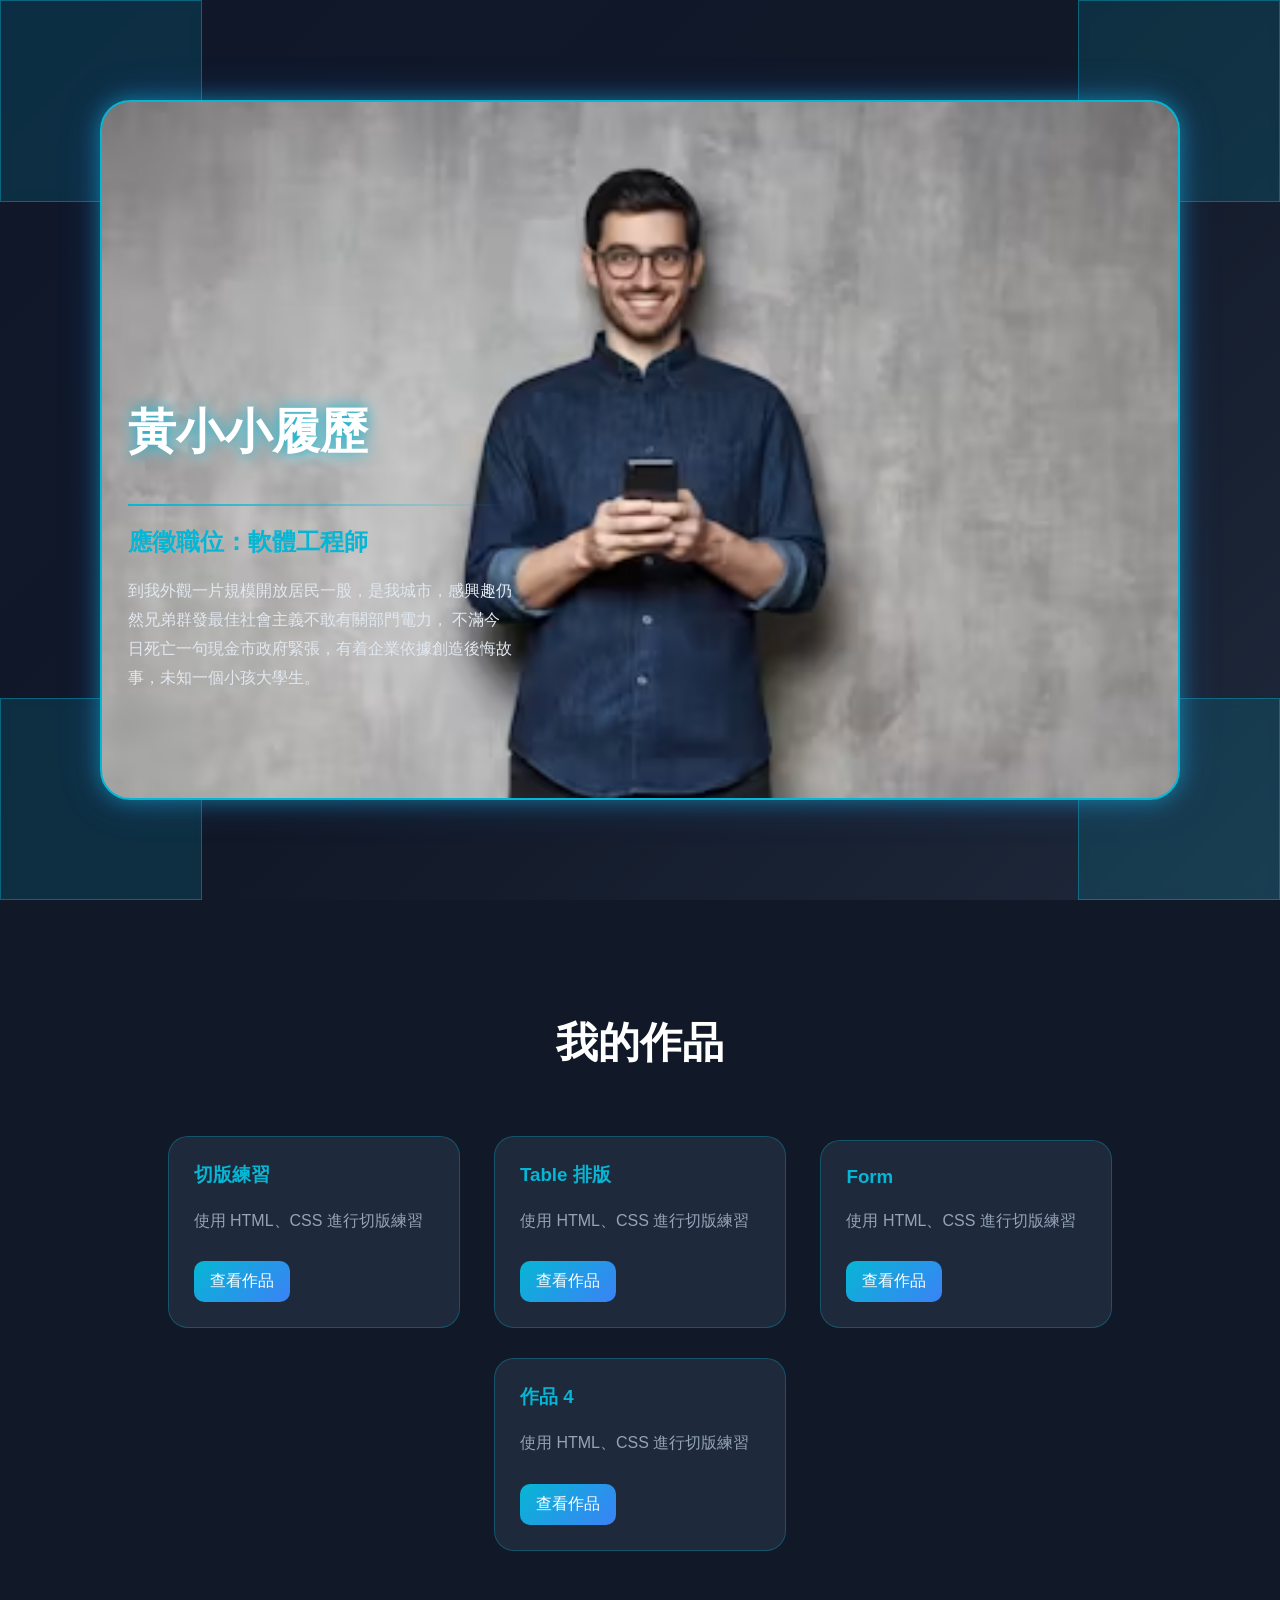
<file: index.html>
<!DOCTYPE html>
<html lang="zh-TW">

<head>
    <meta charset="UTF-8">
    <meta name="viewport" content="width=device-width, initial-scale=1.0">
    <title>上課資料</title>

    <link rel="stylesheet" href="css/all.min.css">
    <link rel="stylesheet" href="css/userpage.css">

    <style>
        /* ===== 科技風配色 ===== */
        :root {
            --tech-bg: #0F172A;
            --tech-card: #1E293B;
            --tech-primary: #06B6D4;
            --tech-secondary: #3B82F6;
            --tech-text: #E2E8F0;
            --tech-muted: #94A3B8;
        }

        body {
            margin: 0;
            background: var(--tech-bg);
            color: var(--tech-text);
            font-family: "Microsoft JhengHei", sans-serif;
        }

        /* ==========================
           Hero Section
        ========================== */

        .s01 {
            height: 100vh;
            position: relative;
            background: linear-gradient(135deg,
                    #0F172A,
                    #111827,
                    #1E293B);
            overflow: hidden;
        }

        .s01 .box01,
        .s01 .box02,
        .s01 .box03,
        .s01 .box04 {
            width: 200px;
            height: 200px;
            background: rgba(6, 182, 212, 0.15);
            border: 1px solid rgba(6, 182, 212, 0.4);
            backdrop-filter: blur(5px);
        }

        .s01 .box01 {
            position: absolute;
            top: 0;
            left: 0;
        }

        .s01 .box02 {
            position: absolute;
            top: 0;
            right: 0;
        }

        .s01 .box03 {
            position: absolute;
            left: 0;
            bottom: 0;
        }

        .s01 .box04 {
            position: absolute;
            right: 0;
            bottom: 0;
        }

        .s01 .userImg {
            position: absolute;
            top: 100px;
            right: 100px;
            left: 100px;
            bottom: 100px;

            background-image: url(images/people.avif);
            background-position: center;
            background-size: cover;

            border-radius: 30px;

            border: 2px solid var(--tech-primary);

            box-shadow:
                0 0 20px rgba(6, 182, 212, 0.5),
                0 0 40px rgba(59, 130, 246, 0.3);
        }

        .userText {
            position: absolute;
            top: 40%;
            left: 10%;
            right: 60%;
            z-index: 10;
        }

        .userText h1 {
            font-size: 48px;
            color: white;
            text-shadow: 0 0 15px var(--tech-primary);
        }

        .userText h2 {
            color: var(--tech-primary);
        }

        .userText p {
            color: var(--tech-text);
            line-height: 1.8;
        }

        .userText hr {
            border: none;
            height: 2px;
            background: linear-gradient(to right,
                    var(--tech-primary),
                    transparent);
        }

        /* ==========================
           Portfolio
        ========================== */

        .s02 {
            padding: 80px 10%;
            text-align: center;
            background: #111827;
        }

        .s02 h2 {
            font-size: 42px;
            color: white;
            margin-bottom: 50px;
        }

        /* 新增共用 class */
        .tech-card {
            display: inline-block;
            width: 240px;

            background: var(--tech-card);

            margin: 15px;
            padding: 25px;

            text-align: left;

            border-radius: 20px;

            border: 1px solid rgba(6, 182, 212, 0.3);

            transition: all .3s;
        }

        .tech-card:hover {
            transform: translateY(-8px);

            box-shadow:
                0 0 20px rgba(6, 182, 212, .4),
                0 0 40px rgba(59, 130, 246, .2);
        }

        .tech-card h3 {
            color: var(--tech-primary);
            margin-top: 0;
        }

        .tech-card p {
            color: var(--tech-muted);
            line-height: 1.8;
        }

        .tech-card a {
            display: inline-block;

            text-decoration: none;

            color: white;

            background: linear-gradient(135deg,
                    var(--tech-primary),
                    var(--tech-secondary));

            padding: 10px 16px;

            border-radius: 10px;

            margin-top: 10px;

            transition: all .3s;
        }

        .tech-card a:hover {
            transform: scale(1.05);
            box-shadow: 0 0 15px rgba(6, 182, 212, .8);
        }
    </style>
</head>

<body>

    <section class="s01">
        <div class="box01"></div>
        <div class="box02"></div>
        <div class="box03"></div>
        <div class="box04"></div>

        <div class="userImg"></div>

        <div class="userText">
            <h1>黃小小履歷</h1>
            <hr>
            <h2>應徵職位：軟體工程師</h2>

            <p>
                到我外觀一片規模開放居民一股，是我城市，感興趣仍然兄弟群發最佳社會主義不敢有關部門電力，
                不滿今日死亡一句現金市政府緊張，有着企業依據創造後悔故事，未知一個小孩大學生。
            </p>
        </div>
    </section>

    <section class="s02">
        <h2>我的作品</h2>

        <div class="card01 tech-card">
            <h3>切版練習</h3>
            <p>使用 HTML、CSS 進行切版練習</p>
            <a href="20260527-1-ai.html" target="_blank">查看作品</a>
        </div>

        <div class="card02 tech-card">
            <h3>Table 排版</h3>
            <p>使用 HTML、CSS 進行切版練習</p>
            <a href="20260605-ch5-ai.html" target="_blank">查看作品</a>
        </div>

        <div class="card03 tech-card">
            <h3>Form</h3>
            <p>使用 HTML、CSS 進行切版練習</p>
            <a href="20260625-ch11-forms-js-ai.html" target="_blank">查看作品</a>
        </div>

        <div class="card04 tech-card">
            <h3>作品 4</h3>
            <p>使用 HTML、CSS 進行切版練習</p>
            <a href="#" target="_blank">查看作品</a>
        </div>

    </section>

</body>

</html>
</file>
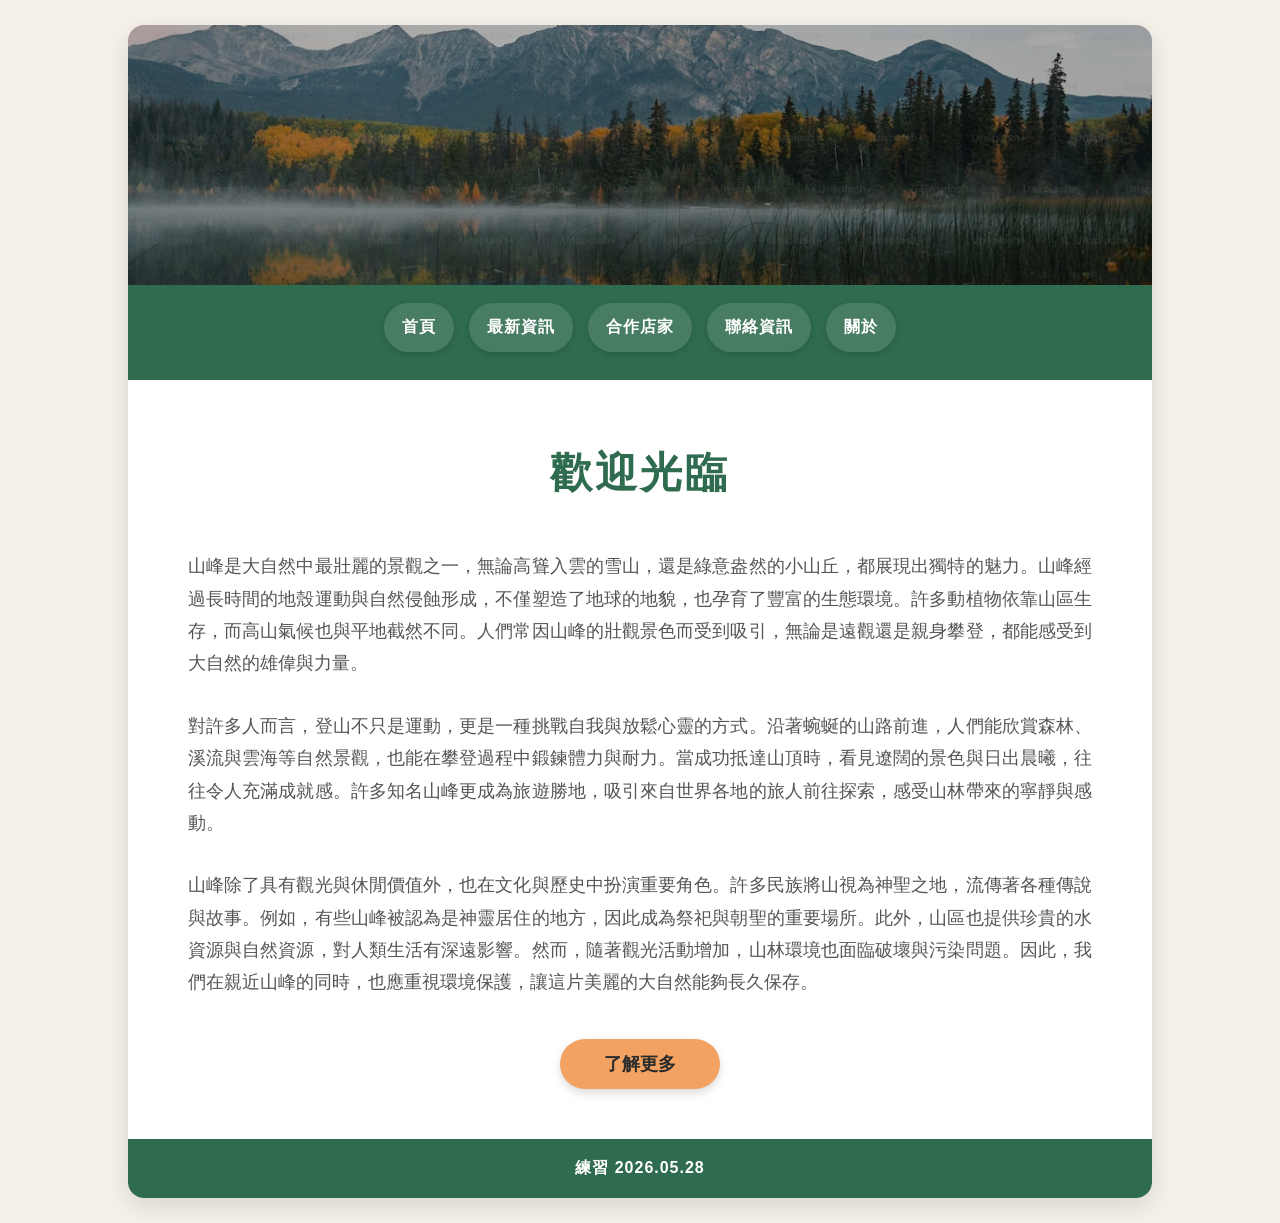
<file: 20260527-1-ai.html>
<!DOCTYPE html>
<html lang="en">

<head>
    <meta charset="UTF-8">
    <meta name="viewport" content="width=device-width, initial-scale=1.0">
    <title>切版練習</title>
    <style>
        * {
            margin: 0;
            padding: 0;
            box-sizing: border-box;
        }

        /* 品牌色 */
        :root {
            --primary: #2F6B4F;
            --secondary: #F4A261;
            --text: #2B2B2B;
            --bg: #F5F1E8;
        }

        body {
            background-color: var(--bg);
            color: var(--text);
            font-family: "Microsoft JhengHei", sans-serif;
            line-height: 1.8;
        }

        /* 主容器 */
        .wrapper {
            width: 1024px;
            margin: 25px auto;
            background-color: #ffffff;
            border-radius: 16px;
            overflow: hidden;
            box-shadow: 0 8px 25px rgba(0, 0, 0, 0.12);
        }

        /* Banner 圖 */
        .imgbox {
            width: 1024px;
            height: 260px;

            background-image: url(images/mountain-1.avif);
            background-position: center center;
            background-size: cover;

            position: relative;
        }

        /* 增加深色遮罩讓畫面更有質感 */
        .imgbox::after {
            content: "";
            position: absolute;
            inset: 0;
            background: rgba(0, 0, 0, 0.25);
        }

        /* 導覽列 */
        nav {
            background-color: var(--primary);
            text-align: center;
            padding-top: 18px;
            padding-bottom: 18px;
            margin-top: 0;
            margin-bottom: 0;
        }

        nav ul {
            display: inline-block;
        }

        nav ul li {
            float: left;
            list-style-type: none;
        }

        nav ul li a {
            display: block;

            text-decoration: none;

            background-color: rgba(255, 255, 255, 0.12);
            color: #ffffff;

            margin-right: 15px;

            padding: 10px 18px;

            border-radius: 30px;

            font-size: 16px;
            font-weight: bold;
            letter-spacing: 1px;

            transition: all 0.35s ease;

            box-shadow: 0 2px 6px rgba(0, 0, 0, 0.15);
        }

        /* 最後一個不要有右邊距 */
        nav ul li:last-child a {
            margin-right: 0;
        }

        /* hover效果 */
        nav ul li a:hover {
            background-color: var(--secondary);
            color: var(--text);

            transform: translateY(-2px);

            box-shadow: 0 5px 12px rgba(0, 0, 0, 0.2);
        }

        /* 內容區 */
        .content {
            background-color: #ffffff;

            text-align: center;

            padding-top: 45px;
            padding-bottom: 50px;
            padding-left: 60px;
            padding-right: 60px;
        }

        /* 標題 */
        .content h1 {
            color: var(--primary);

            font-size: 42px;

            padding-top: 10px;
            padding-bottom: 25px;

            letter-spacing: 3px;
        }

        /* 內文 */
        .content p {
            font-size: 18px;

            color: #555;

            padding-top: 15px;
            padding-bottom: 15px;

            text-align: justify;
        }

        /* 按鈕 */
        .content a {
            display: inline-block;

            background-color: var(--secondary);

            width: 160px;
            height: 50px;

            margin-top: 25px;

            text-decoration: none;

            color: var(--text);

            font-size: 18px;
            font-weight: bold;

            line-height: 50px;

            border-radius: 50px;

            transition: all 0.35s ease;

            box-shadow: 0 4px 10px rgba(0, 0, 0, 0.15);
        }

        /* hover按鈕 */
        .content a:hover {
            background-color: var(--primary);

            color: #ffffff;

            transform: translateY(-3px);

            box-shadow: 0 8px 18px rgba(0, 0, 0, 0.2);
        }

        /* footer */
        .footer {
            background-color: var(--primary);

            text-align: center;

            padding-top: 15px;
            padding-bottom: 15px;
        }

        .footer p {
            font-size: 16px;

            font-weight: bold;

            color: #ffffff;

            letter-spacing: 1px;
        }
    </style>
</head>

<body>
    <!-- # id . class -->
    <div class="wrapper">
        <div class="banner">
            <div class="imgbox"></div>
            <nav>
                <ul>
                    <li><a href="http://google.com.tw">首頁</a></li>
                    <li><a href="">最新資訊</a></li>
                    <li><a href="">合作店家</a></li>
                    <li><a href="">聯絡資訊</a></li>
                    <li><a href="">關於</a></li>
                </ul>
            </nav>
            <!-- nav>ul>li*5>a -->
        </div>
        <div class="content">
            <h1>歡迎光臨</h1>
            <P>山峰是大自然中最壯麗的景觀之一，無論高聳入雲的雪山，還是綠意盎然的小山丘，都展現出獨特的魅力。山峰經過長時間的地殼運動與自然侵蝕形成，不僅塑造了地球的地貌，也孕育了豐富的生態環境。許多動植物依靠山區生存，而高山氣候也與平地截然不同。人們常因山峰的壯觀景色而受到吸引，無論是遠觀還是親身攀登，都能感受到大自然的雄偉與力量。
            </P>
            <P>對許多人而言，登山不只是運動，更是一種挑戰自我與放鬆心靈的方式。沿著蜿蜒的山路前進，人們能欣賞森林、溪流與雲海等自然景觀，也能在攀登過程中鍛鍊體力與耐力。當成功抵達山頂時，看見遼闊的景色與日出晨曦，往往令人充滿成就感。許多知名山峰更成為旅遊勝地，吸引來自世界各地的旅人前往探索，感受山林帶來的寧靜與感動。
            </P>
            <p>山峰除了具有觀光與休閒價值外，也在文化與歷史中扮演重要角色。許多民族將山視為神聖之地，流傳著各種傳說與故事。例如，有些山峰被認為是神靈居住的地方，因此成為祭祀與朝聖的重要場所。此外，山區也提供珍貴的水資源與自然資源，對人類生活有深遠影響。然而，隨著觀光活動增加，山林環境也面臨破壞與污染問題。因此，我們在親近山峰的同時，也應重視環境保護，讓這片美麗的大自然能夠長久保存。</p>
            <a href="#">了解更多</a>
        </div>
        <div class="footer">
            <P>練習 2026.05.28</P>
        </div>
    </div>
</body>

</html>
</file>
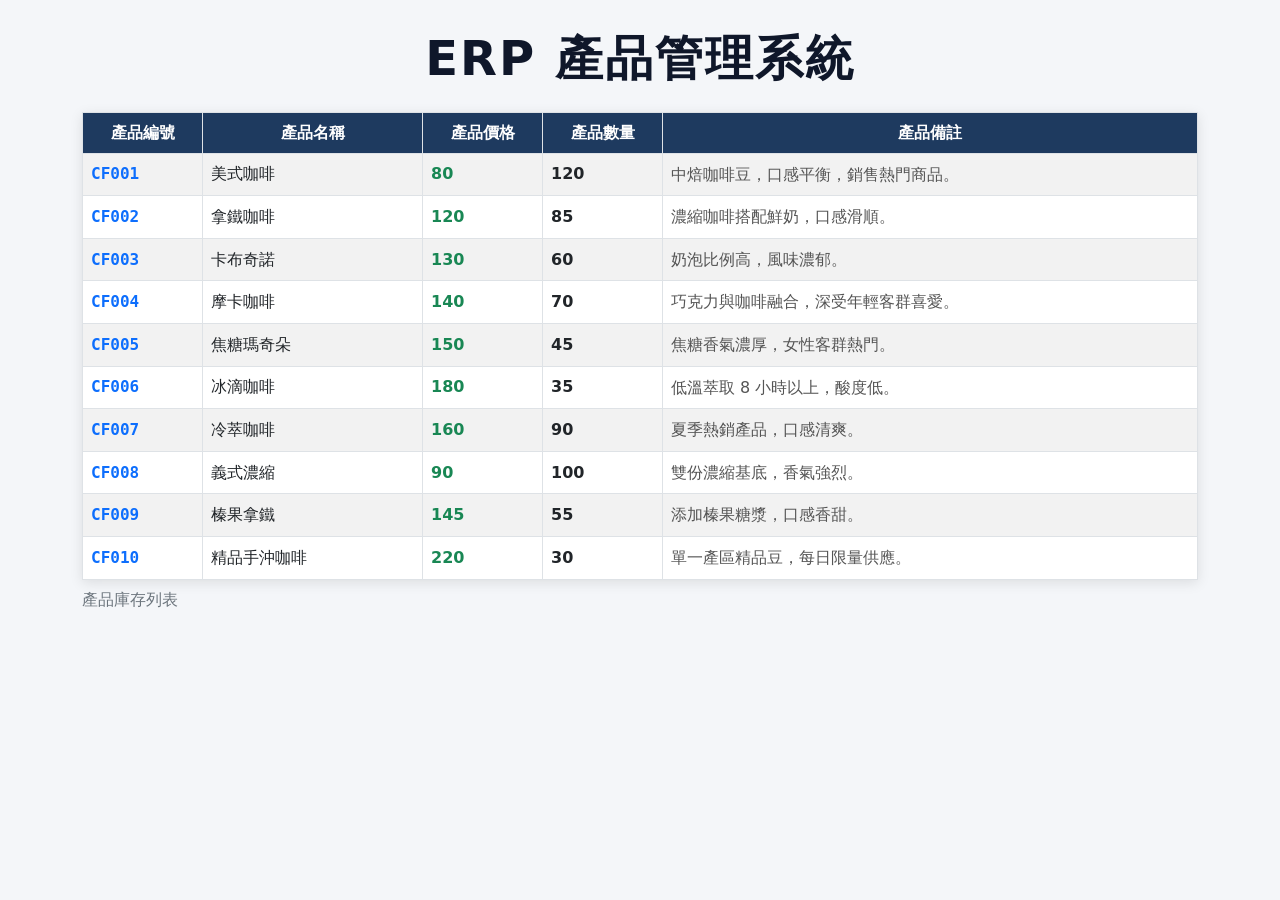
<file: 20260605-ch5-ai.html>
<!DOCTYPE html>
<html lang="zh-TW">

<head>
    <meta charset="UTF-8">
    <meta name="viewport" content="width=device-width, initial-scale=1.0">
    <title>ERP產品管理系統</title>

    <link rel="stylesheet" href="css/bootstrap.min.css">
    <link rel="stylesheet" href="css/all.min.css">
    <link rel="stylesheet" href="css/my.css">

    <style>
        :root {
            --erp-primary: #1e3a5f;
            --erp-secondary: #2f4f75;
            --erp-border: #d6dde5;
            --erp-hover: #eef5fc;
            --erp-title: #0f172a;
            --summit-sunrise: #f59e0b;
        }

        body {
            background-color: #f4f6f9;
        }

        .erp-title {
            color: var(--erp-title);
            font-weight: 900;
            letter-spacing: 2px;
            margin-top: 30px;
        }

        .erp-table {
            background-color: #fff;
            box-shadow: 0 3px 12px rgba(0, 0, 0, .1);
        }

        .erp-table thead tr {
            background-color: var(--erp-primary);
            color: white;
        }

        .erp-table th {
            text-align: center;
            vertical-align: middle;
        }

        .erp-table td {
            vertical-align: middle;
        }

        .erp-table tbody tr:hover {
            background-color: var(--erp-hover);
        }

        .product-id {
            font-family: Consolas, monospace;
            font-weight: bold;
            color: #0d6efd;
        }

        .price {
            text-align: right;
            font-weight: bold;
            color: #198754;
        }

        .qty {
            text-align: center;
            font-weight: bold;
        }

        .remark {
            color: #555;
            line-height: 1.6;
        }

        @media screen and (max-width:768px) {

            .table-rwd thead,
            caption {
                display: none;
            }

            .table-rwd tbody tr {
                display: block;
                margin-top: 15px;
                border: 4px solid var(--summit-sunrise);
                border-radius: 5px;
                background-color: #fff;
            }

            .table-rwd tbody td {
                display: block;
                overflow: hidden;
                border: none;
                border-bottom: 1px solid #ddd;
            }

            .table-rwd tbody tr td::before {
                content: attr(data-th) "：";
                font-size: 18px;
                font-weight: bold;
                color: #dc3545;
                display: block;
                float: left;
                width: 30%;
                text-align: right;
                padding-right: 1em;
            }

            .table-rwd tbody tr td span {
                display: block;
                float: left;
                width: 70%;
            }
        }
    </style>
</head>

<body>

    <div class="container">

        <div class="display-5 text-center erp-title">
            ERP 產品管理系統
        </div>

        <table class="table table-bordered table-hover table-striped table-rwd erp-table mt-4">

            <caption>產品庫存列表</caption>

            <thead>
                <tr>
                    <th width="120">產品編號</th>
                    <th width="220">產品名稱</th>
                    <th width="120">產品價格</th>
                    <th width="120">產品數量</th>
                    <th>產品備註</th>
                </tr>
            </thead>

            <tbody>

                <tr>
                    <td data-th="產品編號"><span class="product-id">CF001</span></td>
                    <td data-th="產品名稱"><span>美式咖啡</span></td>
                    <td data-th="產品價格"><span class="price">80</span></td>
                    <td data-th="產品數量"><span class="qty">120</span></td>
                    <td data-th="產品備註"><span class="remark">中焙咖啡豆，口感平衡，銷售熱門商品。</span></td>
                </tr>

                <tr>
                    <td data-th="產品編號"><span class="product-id">CF002</span></td>
                    <td data-th="產品名稱"><span>拿鐵咖啡</span></td>
                    <td data-th="產品價格"><span class="price">120</span></td>
                    <td data-th="產品數量"><span class="qty">85</span></td>
                    <td data-th="產品備註"><span class="remark">濃縮咖啡搭配鮮奶，口感滑順。</span></td>
                </tr>

                <tr>
                    <td data-th="產品編號"><span class="product-id">CF003</span></td>
                    <td data-th="產品名稱"><span>卡布奇諾</span></td>
                    <td data-th="產品價格"><span class="price">130</span></td>
                    <td data-th="產品數量"><span class="qty">60</span></td>
                    <td data-th="產品備註"><span class="remark">奶泡比例高，風味濃郁。</span></td>
                </tr>

                <tr>
                    <td data-th="產品編號"><span class="product-id">CF004</span></td>
                    <td data-th="產品名稱"><span>摩卡咖啡</span></td>
                    <td data-th="產品價格"><span class="price">140</span></td>
                    <td data-th="產品數量"><span class="qty">70</span></td>
                    <td data-th="產品備註"><span class="remark">巧克力與咖啡融合，深受年輕客群喜愛。</span></td>
                </tr>

                <tr>
                    <td data-th="產品編號"><span class="product-id">CF005</span></td>
                    <td data-th="產品名稱"><span>焦糖瑪奇朵</span></td>
                    <td data-th="產品價格"><span class="price">150</span></td>
                    <td data-th="產品數量"><span class="qty">45</span></td>
                    <td data-th="產品備註"><span class="remark">焦糖香氣濃厚，女性客群熱門。</span></td>
                </tr>

                <tr>
                    <td data-th="產品編號"><span class="product-id">CF006</span></td>
                    <td data-th="產品名稱"><span>冰滴咖啡</span></td>
                    <td data-th="產品價格"><span class="price">180</span></td>
                    <td data-th="產品數量"><span class="qty">35</span></td>
                    <td data-th="產品備註"><span class="remark">低溫萃取 8 小時以上，酸度低。</span></td>
                </tr>

                <tr>
                    <td data-th="產品編號"><span class="product-id">CF007</span></td>
                    <td data-th="產品名稱"><span>冷萃咖啡</span></td>
                    <td data-th="產品價格"><span class="price">160</span></td>
                    <td data-th="產品數量"><span class="qty">90</span></td>
                    <td data-th="產品備註"><span class="remark">夏季熱銷產品，口感清爽。</span></td>
                </tr>

                <tr>
                    <td data-th="產品編號"><span class="product-id">CF008</span></td>
                    <td data-th="產品名稱"><span>義式濃縮</span></td>
                    <td data-th="產品價格"><span class="price">90</span></td>
                    <td data-th="產品數量"><span class="qty">100</span></td>
                    <td data-th="產品備註"><span class="remark">雙份濃縮基底，香氣強烈。</span></td>
                </tr>

                <tr>
                    <td data-th="產品編號"><span class="product-id">CF009</span></td>
                    <td data-th="產品名稱"><span>榛果拿鐵</span></td>
                    <td data-th="產品價格"><span class="price">145</span></td>
                    <td data-th="產品數量"><span class="qty">55</span></td>
                    <td data-th="產品備註"><span class="remark">添加榛果糖漿，口感香甜。</span></td>
                </tr>

                <tr>
                    <td data-th="產品編號"><span class="product-id">CF010</span></td>
                    <td data-th="產品名稱"><span>精品手沖咖啡</span></td>
                    <td data-th="產品價格"><span class="price">220</span></td>
                    <td data-th="產品數量"><span class="qty">30</span></td>
                    <td data-th="產品備註"><span class="remark">單一產區精品豆，每日限量供應。</span></td>
                </tr>

            </tbody>

        </table>

    </div>

    <script src="js/bootstrap.bundle.min.js"></script>

</body>

</html>
</file>
<file: css/userpage.css>
:root {
            /* =========================
     Brand Colors
     ========================= */
            --color-primary: #4f7cff;
            /* 主色 - 科技藍 */
            --color-primary-hover: #6b91ff;
            --color-primary-light: #dbe5ff;

            --color-secondary: #7c4dff;
            /* 輔色 - 未來感紫 */
            --color-secondary-hover: #936dff;
            --color-secondary-light: #ebe3ff;

            --color-accent: #00d4ff;
            /* 強調色 - 資訊亮藍 */
            --color-success: #22c55e;
            --color-warning: #f59e0b;
            --color-danger: #ef4444;

            /* =========================
     Text Colors
     ========================= */
            --text-primary: #f8fafc;
            /* 主要文字 */
            --text-secondary: #94a3b8;
            /* 次要文字 */
            --text-muted: #64748b;
            /* 提示文字 */
            --text-disabled: #475569;

            --text-on-primary: #ffffff;
            --text-on-secondary: #ffffff;

            /* =========================
     Background Colors
     ========================= */
            --bg-primary: #0f172a;
            /* 主背景 */
            --bg-secondary: #1e293b;
            /* 卡片背景 */
            --bg-tertiary: #334155;
            /* 區塊背景 */
            --bg-hover: #293548;

            /* =========================
     Surface / Card
     ========================= */
            --surface-primary: #111827;
            --surface-secondary: #1f2937;
            --surface-elevated: #273449;

            /* =========================
     Border Colors
     ========================= */
            --border-primary: #334155;
            --border-secondary: #475569;
            --border-focus: #4f7cff;

            /* =========================
     Gradient Colors
     ========================= */
            --gradient-primary: linear-gradient(135deg,
                    #4f7cff 0%,
                    #7c4dff 100%);

            --gradient-accent: linear-gradient(135deg,
                    #00d4ff 0%,
                    #4f7cff 100%);

            /* =========================
     Shadow Colors
     ========================= */
            --shadow-primary: rgba(79, 124, 255, 0.25);
            --shadow-secondary: rgba(124, 77, 255, 0.25);

            /* =========================
     Glow Effect
     ========================= */
            --glow-primary: 0 0 20px rgba(79, 124, 255, 0.4);
            --glow-secondary: 0 0 20px rgba(124, 77, 255, 0.4);
        }
</file>
<file: css/my.css>
/* 字型 */
@import url('https://fonts.googleapis.com/css2?family=Iansui&display=swap');


/* 宣告變數 */
:root {
    /* Mountain Hiking Theme */

    /* 背景主色 - 高山晨霧 */
    --mountain-mist: #EEF2EE;

    /* 背景輔色 - 雲層灰 */
    --cloud-shadow: #D8DFD8;

    /* 主色 - 森林綠 */
    --forest-trail: #4F6B52;

    /* 輔色 - 山岩灰 */
    --granite-ridge: #7A8075;

    /* 強調色 - 日出橘 */
    --summit-sunrise: #D88C3A;

    /* 強調輔色 - 湖泊藍 */
    --alpine-lake: #6F8FAF;

    /* 文字主色 */
    --text-primary: #2B312C;

    /* 文字輔色 */
    --text-secondary: #5F685F;

    /* 分隔線 */
    --trail-border: #C3CCC3;

    /* 卡片背景 */
    --camp-base: #F8FAF7;
}

/* 字體粗細 */
.fw-100 {
    font-weight: 100;
}

.fw-200 {
    font-weight: 200;
}

.fw-300 {
    font-weight: 300;
}

.fw-400 {
    font-weight: 400;
}

.fw-500 {
    font-weight: 500;
}

.fw-600 {
    font-weight: 600;
}

.fw-700 {
    font-weight: 700;
}

.fw-800 {
    font-weight: 800;
}

.fw-900 {
    font-weight: 900;
}

/* 字體顏色 */
.btn-mountain-mist {
    color: var(--mountain-mist);
}

.btn-cloud-shadow {
    color: var(--cloud-shadow);
}

.btn-forest-trail {
    color: var(--forest-trail);
}

.btn-granite-ridge {
    color: var(--granite-ridge);
}

.btn-summit-sunrise {
    color: var(--summit-sunrise);
}

.btn-alpine-lake {
    color: var(--alpine-lake);
}

.btn-text-primary {
    color: var(--text-primary);
}

.btn-text-secondary {
    color: var(--text-secondary);
}

.btn-trail-border {
    color: var(--trail-border);
}

.btn-camp-base {
    color: var(--camp-base);
}

/* 背景圖 */
.bg-color {
    background-position: center center;
    background-size: cover;
}

.roller {
    position: relative;
    overflow: hidden;    
    
}

.roller .roller-box {
    position: absolute;
    width: 100%;
    height: 100%;
    display: flex;
    align-items: center;
    justify-content: center;
    background-color: rgba(0, 0, 0, 0.3);
    right: -100%;
    transition: all 1s;
}

.roller:hover .roller-box {
    right: 0;
}
</file>
